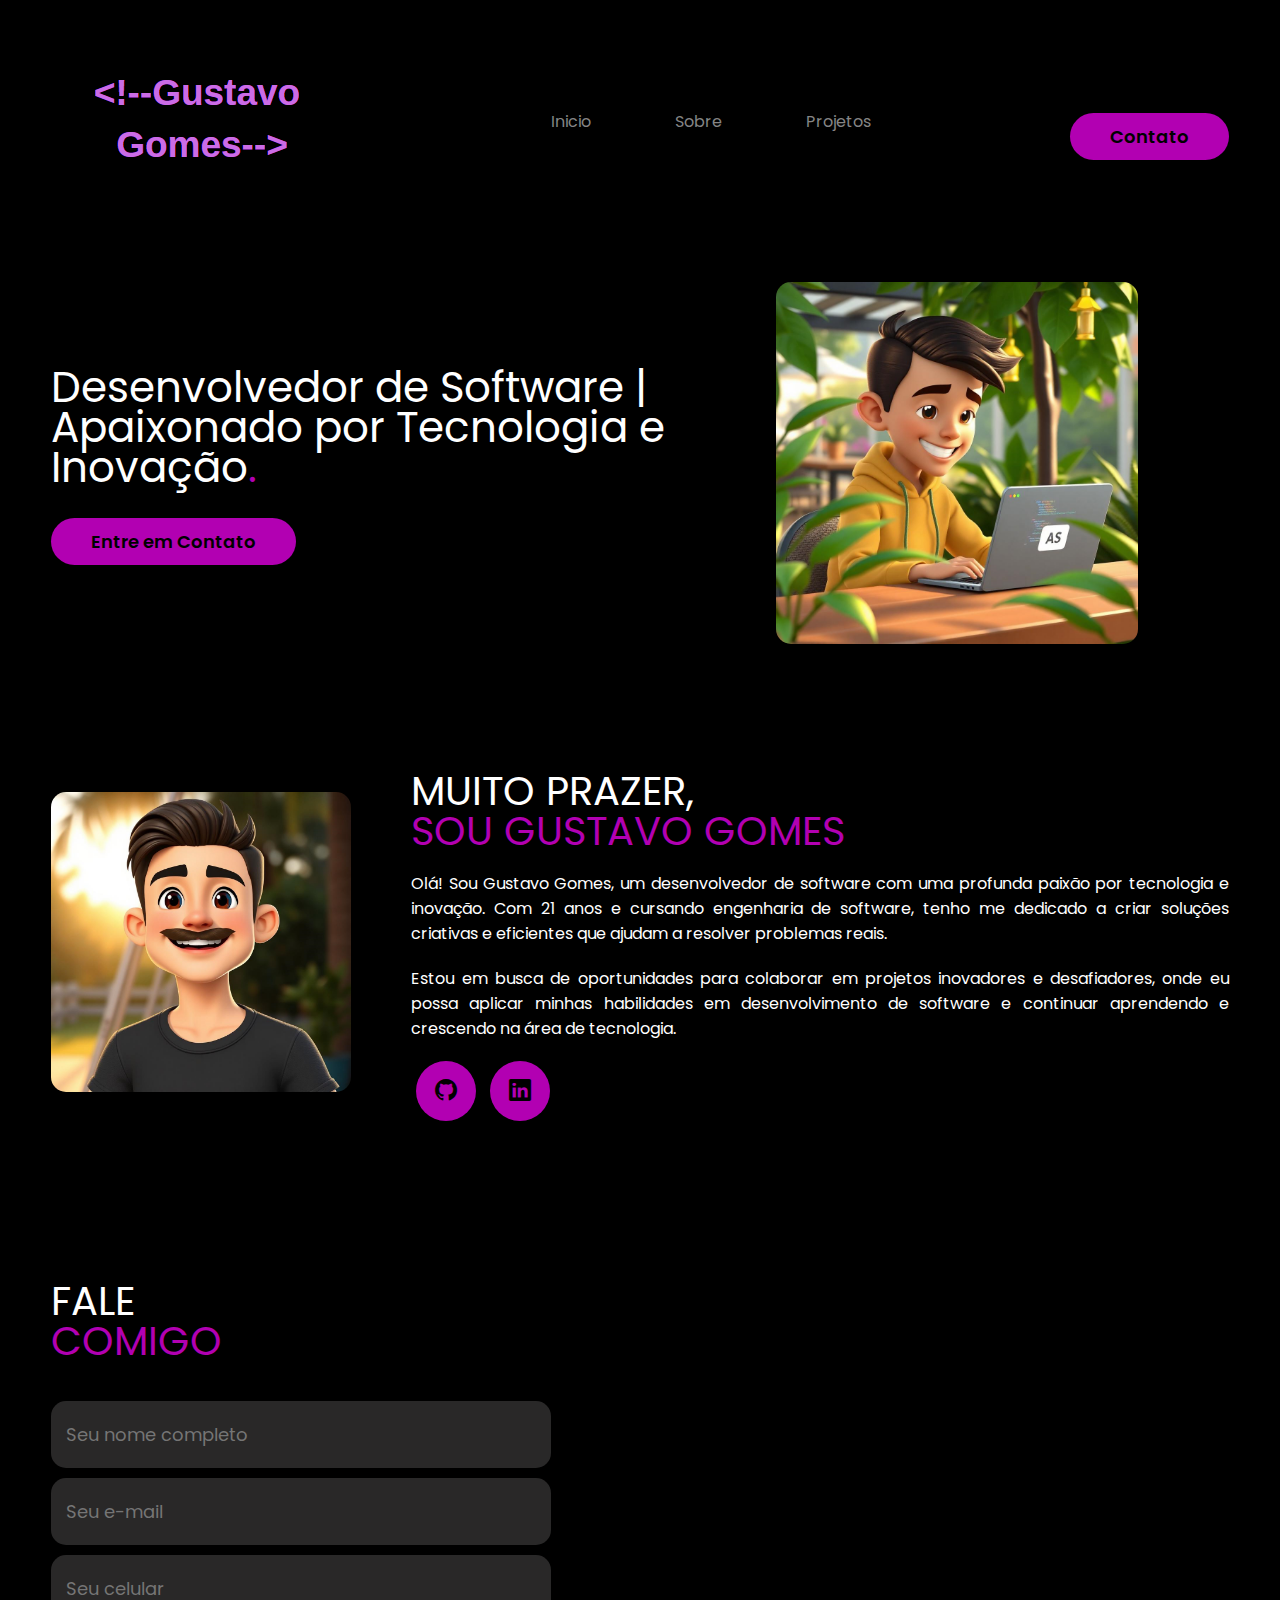
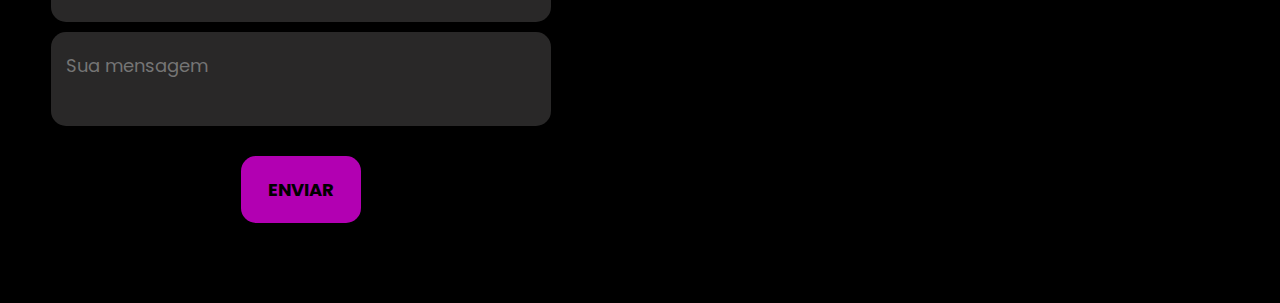
<file: index.html>
<!DOCTYPE html>
<html lang="pt-br">
<head>
    <meta charset="UTF-8">
    <meta name="viewport" content="width=device-width, initial-scale=1.0">
    <!--Google fonts-->
    <link rel="preconnect" href="https://fonts.googleapis.com">
    <link rel="preconnect" href="https://fonts.gstatic.com" crossorigin>
    <link href="https://fonts.googleapis.com/css2?family=Poppins&display=swap" rel="stylesheet">
    <!--FIM DO GOOGLE FONTS-->
    <!--BOOTSTRAP ICONS-->
    <link href="https://cdn.jsdelivr.net/npm/bootstrap-icons@1.10.5/font/bootstrap-icons.css" rel="stylesheet">
    <!--BOOTSTRAP ICONS-->
    <title>Gustavo Gomes</title>
    <link rel="stylesheet" href="style.css">
    <script src="menu.js" defer></script>
    
</head>
<body>
    <header>
        <div class="interface">
            <div class="logo">
                <a href="#">
                    <img src="Images/CapturaLogo1.png" alt="Logo">
                </a>

            </div><!--logo-->

            <nav class="menu-desktop">
                <ul>
                    <li><a href="#inicio">Inicio</a></li>
                    <li><a href="#sobre">Sobre</a></li>
                    <li><a href="projeto.html">Projetos</a></li>
                    
                </ul>

            </nav>

            <div class="btn-contato">
                <a href="#contato">
                    <button>Contato</button>

                </a>

            </div><!--contato-->

            <div class="btn-abrir-menu" id="btn-menu">
                <i class="bi bi-list"></i>
            </div>
            
            <div class="menu-mobile" id="menu-mobile">
                <div class="btn-fechar">
                    <i class="bi bi-x-lg"></i>
                </div>
                <nav>
                    <ul>
                        <li><a href="#inicio">Inicio</a></li>
                        <li><a href="#sobre">Sobre</a></li>
                        <li><a href="projeto.html">Projetos</a></li>
                        <li><a href="#contato">Contato</a></li>
                    </ul>
                </nav>
            </div>
            
            <div class="overlay-menu" id="overlay-menu"></div>
            
                




            </div><!--menu-mobile-->

        </div><!--interface-->



    </header>

    <main>
        <section id="inicio" class="topo-do-site">
            <div class="interface">
                <div class="flex">
                    <div class="txt-topo-do-site">
                        <h1>Desenvolvedor de Software | Apaixonado por Tecnologia e Inovação<span>.</span></h1>
                        <div class="btn-contato">
                            <a href="#contato">
                                <button>Entre em Contato</button>
                            </a>


                        </div>


                    </div><!--txt-topo-site-->
                    <div class="img-topo-do-site">
                        <img src="Images/pikasso.png" alt="Imagem">

                    </div><!--img-topo-site-->
                </div><!--flex-->
            </div><!--interface-->
        </section><!--topo do site-->
        <section id="sobre" class="sobre">
            <div class="interface">
                <div class="flex">
                    
                    <div class="img-sobre">

                        <img src="Images/img2.png" alt="img2">
                    </div><!--img-sobre-->
                   
                    <div class="txt-sobre">
                        <h2>MUITO PRAZER, <span>SOU GUSTAVO GOMES</span></h2>
                        <p>Olá! Sou Gustavo Gomes, um desenvolvedor de software com uma profunda paixão por tecnologia e inovação. Com 21 anos e cursando engenharia de software, tenho me dedicado a criar soluções criativas e eficientes que ajudam a resolver problemas reais.</p>
                        <p>Estou em busca de oportunidades para colaborar em projetos inovadores e desafiadores, onde eu possa aplicar minhas habilidades em desenvolvimento de software e continuar aprendendo e crescendo na área de tecnologia.</p>
                        <div class="btn-social">
                            <a href="https://github.com/GustavoGomesSS"><button><i class="bi bi-github"></i></button></a>
                            <a href="https://www.linkedin.com/in/gustavo-gomes-060560205/"><button><i class="bi bi-linkedin"></i></button></a>
                            
                        </div><!--Botao social-->

                    </div><!--txt-sobre-->


                </div><!--flex-->

            
            </div><!--interface-->


        </section><!--sobre-->

        <section id="contato" class="formulario">
            <div class="interface">
                <h2 class="titulo">FALE <span>COMIGO</span> </h2>


                <form action="">
                    <input type="text" name="" id="" placeholder="Seu nome completo" required>
                    <input type="text" name="" id="" placeholder="Seu e-mail" required> 
                    <input type="text" name="" id="" placeholder="Seu celular">
                    <textarea name="" id="" placeholder="Sua mensagem" required></textarea>
                    <div class="btn-enviar"><input type="submit" value="ENVIAR"></div>
                </form>






            </div><!--interface-->


        </section><!--formulario-->

        
    </main>
</body>
</html>
</file>
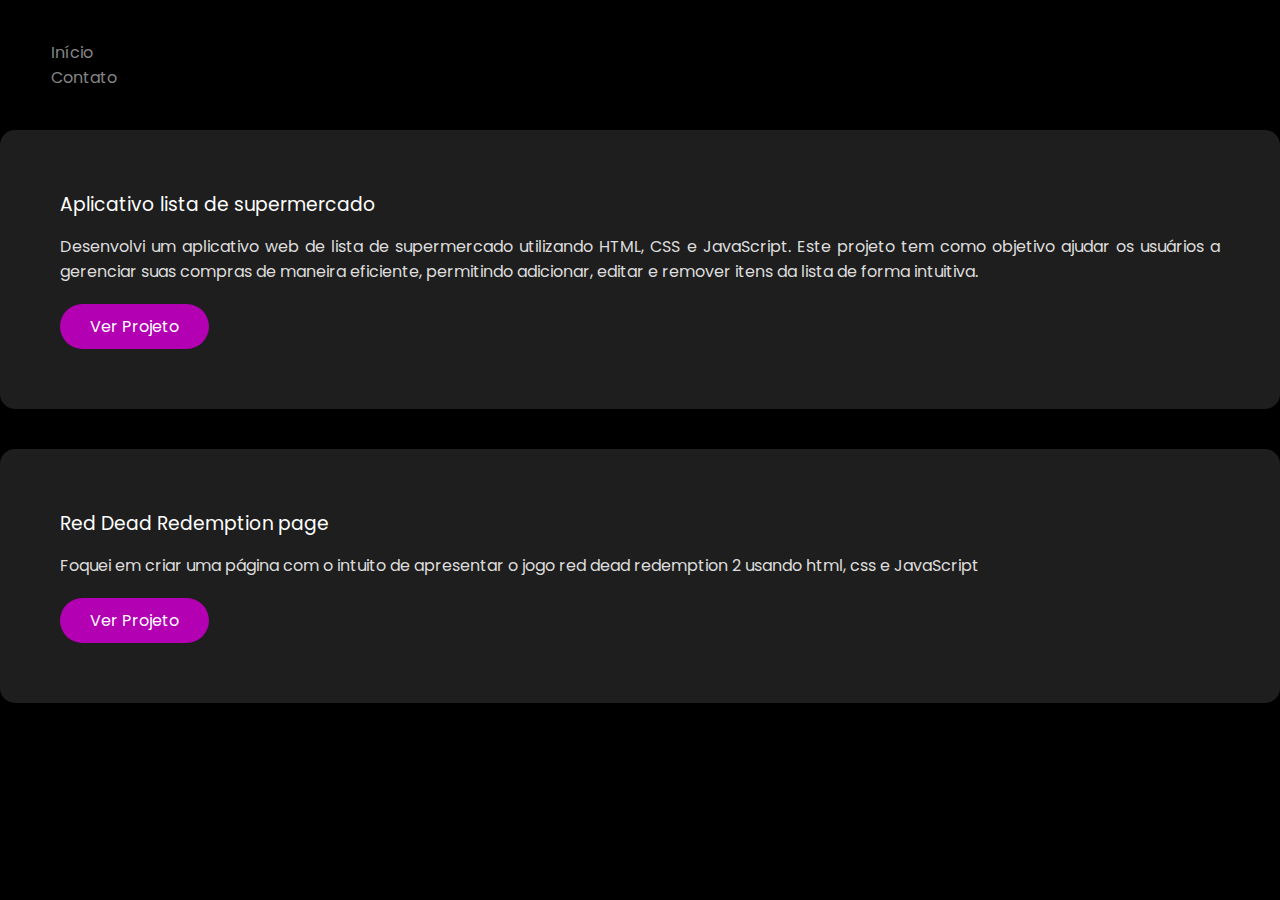
<file: projeto.html>
<!DOCTYPE html>
<html lang="pt-BR">
<head>
    <meta charset="UTF-8">
    <meta name="viewport" content="width=device-width, initial-scale=1.0">
    <link rel="preconnect" href="https://fonts.googleapis.com">
    <link rel="preconnect" href="https://fonts.gstatic.com" crossorigin>
    <link href="https://fonts.googleapis.com/css2?family=Poppins&display=swap" rel="stylesheet">
    <title>Projetos - Gustavo</title>
    <link rel="stylesheet" href="style.css">
</head>
<body>
    <header>
        <nav>
            <ul>
                <li><a href="index.html">Início</a></li>
                <li><a href="index.html#contato">Contato</a></li>

            </ul>
        </nav>
    </header>

    <main>
        <div class="projeto">
            <h3>Aplicativo lista de supermercado</h3>
            <p>Desenvolvi um aplicativo web de lista de supermercado utilizando HTML, CSS e JavaScript. Este projeto tem como objetivo ajudar os usuários a gerenciar suas compras de maneira eficiente, permitindo adicionar, editar e remover itens da lista de forma intuitiva.</p>
            <a href="https://gustavogomesss.github.io/Supermercado/" target="_blank">Ver Projeto</a>
        </div>
    </main>

</body>
</html>

                
        </div>
        <div class="projeto">
            <h3>Red Dead Redemption page</h3>
            <p>Foquei em criar uma página com o intuito de apresentar o jogo red dead redemption 2 usando html, css e JavaScript</p>
            <a href="https://gustavogomesss.github.io/ReadDead-2-/" target="_blank">Ver Projeto</a>
        </div>
    </main>
    <!--Atualizacao do codigo-->

</body>
</html>
</file>
<file: style.css>
*{
    margin: 0;
    padding: 0;
    box-sizing:border-box;
    font-family: "Poppins", sans-serif;
    font-weight: 400;
    font-style: normal;
      
}

body{
    background-color: black;
    height: 100vh;
}

.interface{
    max-width: 1280px;
    margin: 0 auto;
}

.flex{
    display: flex;
}

.btn-contato button{
    padding: 10px 40px;
    font-size: 18px;
    font-weight: 600;
    background-color: rgb(178, 0, 178);
    border: 0;
    border-radius: 30px;
    cursor: pointer;
    transition: .2;
    margin-top: 30px;
    

}


button:hover, form .btn-enviar input:hover{
    box-shadow:0px 0px 8px rgb(255, 0, 255);
    transform: scale(1.05);
}

h2 span{
    color: rgb(178, 0, 178);
    display: block;
}

h2{
    color: white;
    font-size: 40px;
    line-height: 40px;
    margin-bottom: 30px;
    margin: 0 auto;
    
    
}

/*ESTILO DO MENU MOBILE*/
.btn-abrir-menu i{
    color: rgb(178, 0, 178);
    font-size: 40px;

}
.menu-mobile{
    background-color:black ;
    height: 100vh;
    position: fixed;
    top: 0;
    right: 0;
    z-index: 99999;
    width: 0%;
    overflow: hidden;
    transition: .2s;

}

.menu-mobile.abrir-menu{
    width: 70%;
}

.overlay-menu {
    background-color: rgba(0, 0, 0, 0.573);
    width: 100%;
    height: 100%;
    position: fixed;
    top: 0;
    left: 0;
    z-index: 88888;
    display: none;
    opacity: 0;
    transition: opacity 0.3s ease;
}

.overlay-menu.ativo {
    display: block;
    opacity: 1;
}


.menu-mobile .btn-fechar{
    padding: 20px 5%;
}

.menu-mobile .btn-fechar i{
    color:  rgb(178, 0, 178);
    font-size: 30px;
}

.menu-mobile nav ul{
    text-align: right;

}

.menu-mobile nav ul li a{
    color: white;
    font-size: 20px;
    font-weight: 300;
    padding: 20px 8%;
    display:block;
}

.menu-mobile nav ul li a:hover{
    background-color: rgb(178, 0, 178);
    color: black;

}

.overlay-menu{
background-color: rgba(0, 0, 0, 0.573);
width: 100%;
height: 100%;
position: fixed;
top:0;
left:0;
z-index: 88888;
display:none;


}
/* Esconde o botão de menu (três listras) no desktop */
@media screen and (min-width: 1001px) {
    .btn-abrir-menu {
        display: none;
    }
}





/* ESTILO DO CABECALHO */

header{
    padding: 40px 4%;
}

header  .interface{
    display: flex;
    align-items: center;
    justify-content: space-between;

}

header a{
    color: rgb(133, 133, 133);
    text-decoration: none;
    display: inline-block;
    transition: .2;

}
header a:hover{
    color: white;
    transform: scale(1.05);


}

header nav ul{
    list-style-type: none;

}
header nav.menu-desktop li{
    display: inline-block;
    padding:0 40px;

}




/*ESTILO DO TOPO DO SITE*/

section.topo-do-site{
    padding: 40px 4%;

}

section.topo-do-site .flex{
    align-items: center;
    justify-content: center;
    gap: 90px;
}

.topo-do-site h1{
    color: white;
    font-size: 42px;
    line-height: 40px;
}

.topo-do-site .txt-topo-do-site h1 span{
    color: rgb(178, 0, 178);
}

.topo-do-site .img-topo-do-site img{
    position: relative;
    animation: flutuar 2s ease-in-out infinite alternate;
}
.img-topo-do-site img {
    width: 80%;
    height: auto; 
    border-radius: 15px; 
}

@keyframes flutuar{
    0%{
        top: 0;

    }
    100%{
        top: 30px;
    }
}

/* ESTILO DO SOBRE*/

.img-sobre img {
    width: 300px; /* Defina a largura desejada */
    height: auto; /* Mantém a proporção da imagem */
    border-radius: 15px; /* Ajuste o valor para o arredondamento desejado */
}


section.sobre{
    padding: 80px 4%;
}

section.sobre .flex{
    align-items: center;
    gap: 60px;

}

.sobre .txt-sobre{
    color: white;

}

.sobre .txt-sobre p{
    margin: 20px 0;
    text-align: justify;
}

.sobre .txt-sobre .btn-social button{
    width: 60px;
    height: 60px;
    border-radius: 50%;
    border: none;
    background-color: rgb(178, 0, 178) ;
    font-size: 22px;
    cursor: pointer;
    margin: 0 5px;
    transition: .2;
}

/*ESTILO DO PROJETO*/

.projeto {
    margin-bottom: 40px;
    background: #1e1e1e;
    padding: 60px;
    border-radius: 15px;
    transition: transform 0.3s ease, box-shadow 0.3s ease;
    box-shadow: 0 4px 15px rgba(0, 0, 0, 0.2);
}

.projeto:hover {
    transform: scale(1.02);
    box-shadow: 0 6px 20px rgba(178, 0, 178, 0.5);
}

.projeto h3 {
    color: rgb(255, 255, 255);
    margin-bottom: 15px;
}

.projeto p {
    color: #ddd;
    margin-bottom: 20px;
    text-align: justify;
}

.projeto img, .projeto video {
    max-width: 20%;
    height: auto;
    border-radius: 10px;
    margin-bottom: 20px;
}

.projeto a {
    display: inline-block;
    padding: 10px 30px;
    background: rgb(178, 0, 178);
    color: white;
    text-decoration: none;
    border-radius: 30px;
    transition: background-color 0.3s ease, transform 0.3s ease;
}

.projeto a:hover {
    background-color: #fff;
    color: rgb(178, 0, 178);
    transform: scale(1.1);
}

/*ESTILO DO FORMULARIO DE CONTATO*/

section.formulario{
    padding: 80px 4%;
    
}

form{
    max-width: 500px;
    display: flex;
    justify-content: center;
    flex-direction: column;
    gap: 10px;
    margin-top: 40px;
    
}

form input, form textarea{
    width: 100%;
    background-color: rgb(41, 40, 40);
    border:0;
    outline: 0;
    padding:20px 15px;
    border-radius: 15px;
    color: white;
    font-size: 18px;
}

form textarea{
    resize: none;
    max-height: 200px;

}

form .btn-enviar{
    margin-top: 20px;
    text-align: center;


}

form .btn-enviar input{
    width: 120px;
    background-color:  rgb(178, 0, 178);
    color: black;
    font-weight: 700;
    cursor: pointer;
    transition: .2;

}

@media screen and (max-width: 1000px){

    /*CLASSES GERAIS*/
    .flex{
        flex-direction: column-reverse;
    }

    /*CABECALHO*/
    .menu-desktop, .btn-contato{
        display:none;
        }


}
</file>
